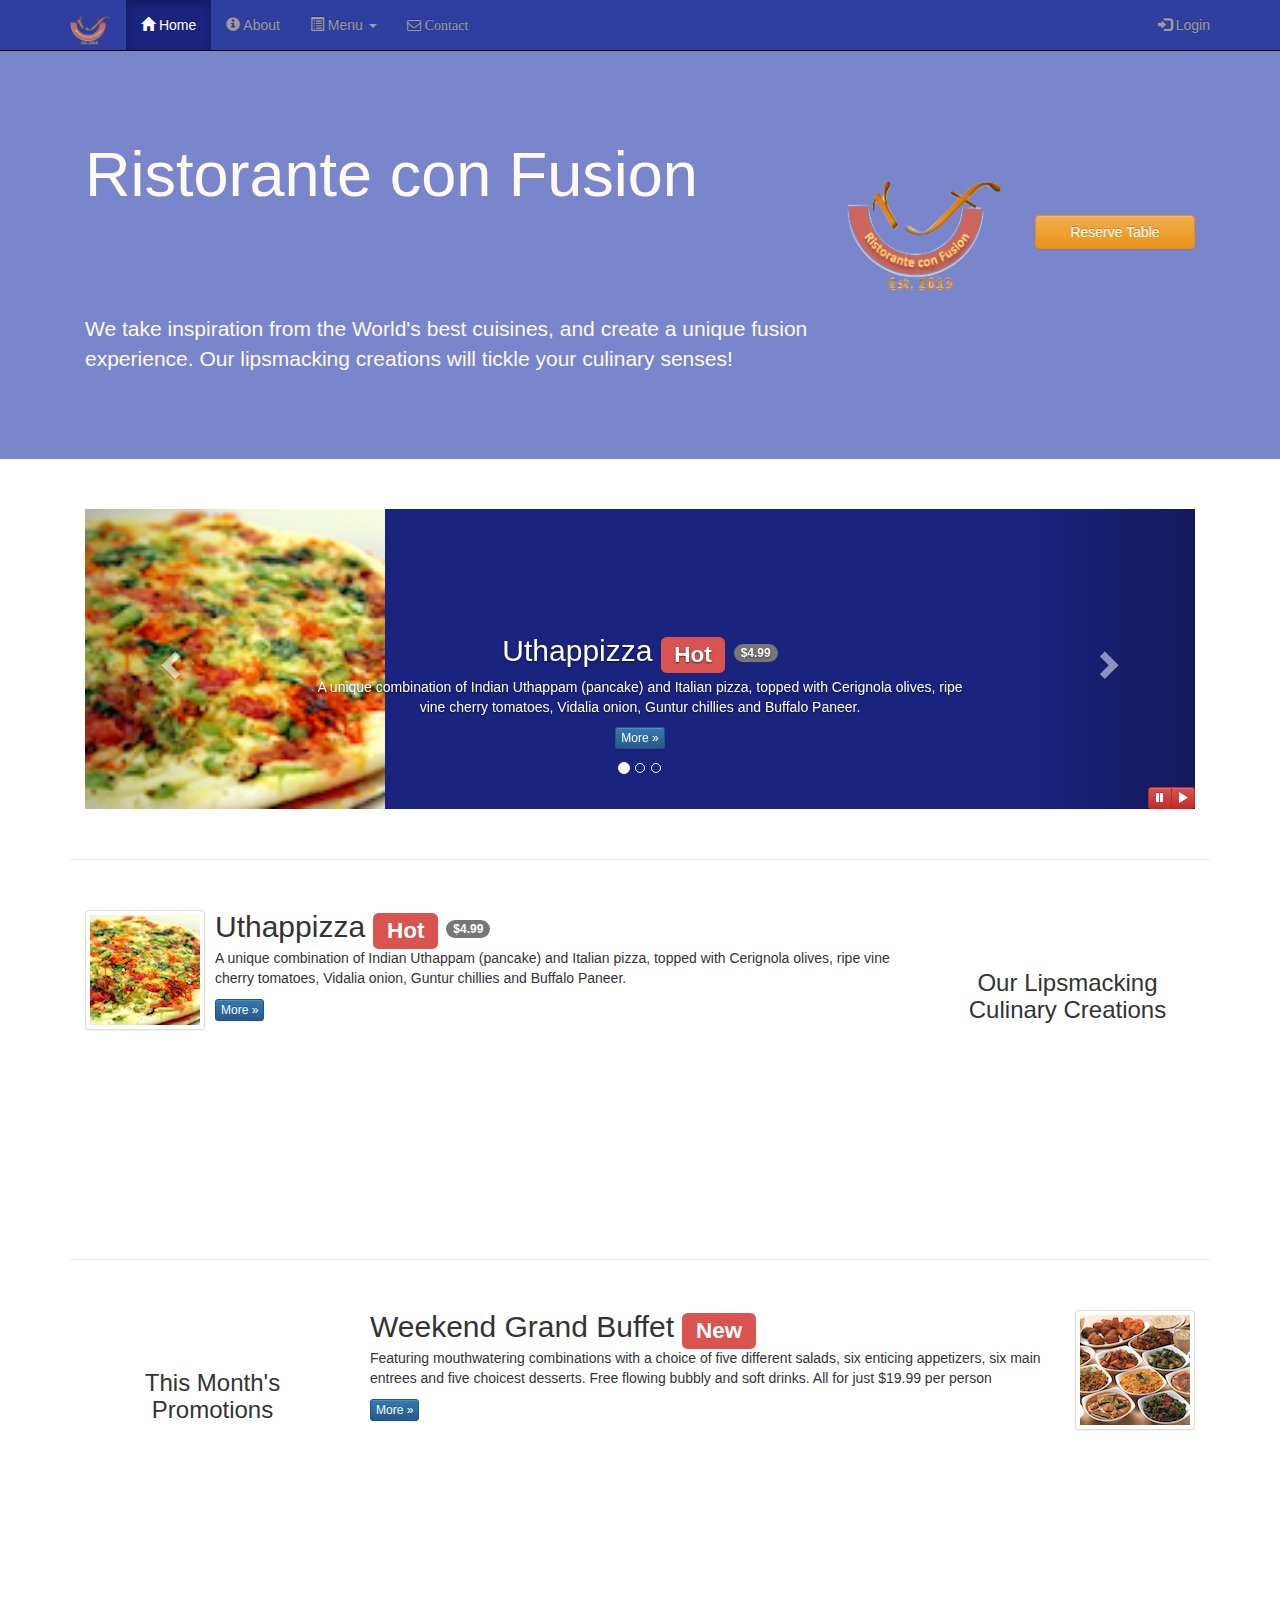
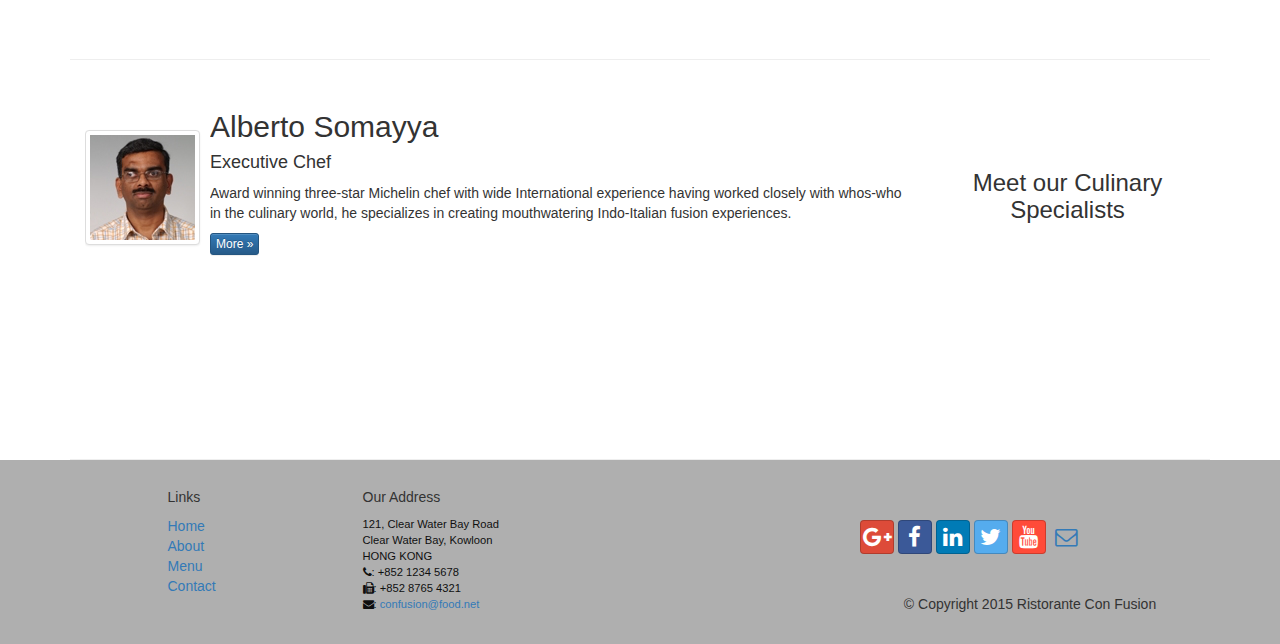
<file: index.html>
<!DOCTYPE html>
<html lang="en">

<head>
	<meta charset="utf-8">
	<meta http-equiv="X-UA-Compatible" content="IE=edge">
	<meta name="viewport" content="width=device-width, initial-scale=1">
    <title>Ristorante Con Fusion</title>
    
    <!-- Bootstrap -->
    <link href="css/bootstrap.min.css" rel="stylesheet">
    <link href="css/bootstrap-theme.min.css" rel="stylesheet">
    
    <link href="css/mystyles.css" rel="stylesheet">
    <link href="css/font-awesome.min.css" rel="stylesheet">
    <link href="css/bootstrap-social.css" rel="stylesheet">
</head>

<body>
    <nav class="navbar navbar-inverse navbar-fixed-top" role="navigation">
        <div class="container">
            <div class="navbar-header">
                <button type="button" class="navbar-toggle collapsed" data-toggle="collapse" data-target="#navbar" aria-expanded="false" aria-controls="navbar">
                    <span class="sr-only">Toggle navigation</span>
                    <span class="icon-bar"></span>
                    <span class="icon-bar"></span>
                    <span class="icon-bar"></span>
                </button>
                <a class="navbar-brand" href="index.html"><img src="img/logo.png" height=30 width=41></a>
            </div>
            <div id="navbar" class="navbar-collapse collapse">
                <ul class="nav navbar-nav">
                    <li class="active">
                        <a href="index.html"><span class="glyphicon glyphicon-home" aria-hidden="true"></span> Home</a>
                    </li>
                    <li><a href="aboutus.html"><span class="glyphicon glyphicon-info-sign"
                         aria-hidden="true"></span> About</a></li>
                    <li class="dropdown">
                        <a href="#" class="dropdown-toggle" data-toggle="dropdown" role="button" aria-haspopup="ture" aria-expanded="false">
                            <span class="glyphicon glyphicon-list-alt" aria-hidden="true"></span> Menu <span class="caret"></span>
                        </a>
                        <ul class="dropdown-menu">
                            <li><a href="#">Appetizers</a></li>
                            <li><a href="#">Main Courses</a></li>
                            <li><a href="#">Desserts</a></li>
                            <li><a href="#">Drinks</a></li>
                            <li role="separator" class="divider"></li>
                            <li class="dropdown-header">Specials</li>
                            <li><a href="#">Lunch Buffet</a></li>
                            <li><a href="#">Weekend Brunch</a></li>
                        </ul>
                    </li>
                    <li><a href="contactus.html"><span class="fa fa-envelope-o" aria-hidden="true"> Contact</a></li>
                </ul>
                <ul class="nav navbar-nav navbar-right">
                    <li><a data-toggle="modal" data-target="#loginModal">
                        <span class="glyphicon glyphicon-log-in"></span> Login
                    </a></li>
                </ul>
            </div>
        </div>
    </nav>
    <div id="loginModal" class="modal fade" role="dialog">
        <div class="modal-dialog">
        <div class="modal-content">
            <div class="modal-header">
                <button type="button" class="close" data-dismiss="modal">&times;</button>
                <h4 class="modal-title">Login </h4>
            </div>
            <div class="modal-body">
                <form class="form-inline">
                    <input id="email" type="email" class="form-control input-sm" placeholder="Email">
                    <input id="password" type="password" class="form-control input-sm" placeholder="Password">
                    <label><input type="checkbox"> Remember me</label>
                    <button type="submit" class="btn btn-info btn-sm">Sign in</button>
                    <button type="button" class="btn btn-default btn-sm" data-dismiss="modal">Cancel</button>
                </form>
            </div>
        </div>
        </div>
    </div>
    <header class="jumbotron">
        <!-- Main component for a primary marketing message or call to action -->
        <div class="container">
            <div class="row row-header">
                <div class="col-xs-12 col-sm-8">
                    <h1>Ristorante con Fusion</h1>
                    <p style="padding:40px;"></p>
                    <p>We take inspiration from the World's best cuisines, and create a unique fusion experience. Our lipsmacking creations will tickle your culinary senses!</p>
                </div>
                <div class="col-xs-12 col-sm-2">
                    <p style="padding:20px;"></p>
                    <img src="img/logo.png" class="img-responsive">
                </div>
                <div class="col-xs-12 col-sm-2">
                    <p style="padding:40px;"></p>
                    <a type="button" class="btn btn-warning btn-block" data-toggle="modal" data-target="#reserveform">
                        Reserve Table
                    </a>
                </div>
            </div>
        </div>
    </header>
    
    
            <div id="reserveform" class="modal fade" role="dialog">
            <div class="modal-dialog">
                <div class="modal-content">
                    <div class="modal-header">
                        <button type="button" class="close" data-dismiss="modal">&times;</button>
                        <h4 class="modal-title">Reserve a table </h4>
                    </div>
                    <div class="modal-body">
                        <form class="form-horizontal" role="form">
                            <div class="form-group form-inline">
                                <label for="guest-count" class="col-sm-2 control-label">Number of Guests</label>                        
                                <div id="guest-count" class="col-sm-10">
                                    <label class="radio-inline"><input type="radio" name="guest-count">1</label>
                                    <label class="radio-inline"><input type="radio" name="guest-count">2</label>
                                    <label class="radio-inline"><input type="radio" name="guest-count">3</label>
                                    <label class="radio-inline"><input type="radio" name="guest-count">4</label>
                                    <label class="radio-inline"><input type="radio" name="guest-count">5</label>
                                    <label class="radio-inline"><input type="radio" name="guest-count">6</label>
                                </div>
                            </div>
                            <div class="form-group form-inline">
                                <label for="guest-count" class="col-sm-2 control-label">Section</label>
                                <div class="btn-group col-sm-10" data-toggle="buttons">
                                  <label class="btn btn-success active">
                                    <input type="radio" name="smokingOptions" id="nonsmoking" autocomplete="off" checked>Non-Smoking
                                  </label>
                                  <label class="btn btn-danger">
                                    <input type="radio" name="smokingOptions" id="smoking" autocomplete="off">Smoking
                                  </label>
                                </div>
                            </div>
                            <div class="form-group form-inline">
                                <label for="reserve-date" class="col-sm-2 control-label">Date and Time</label>
                                <div class="input-group date col-sm-3" data-provide="datepicker">
                                    <input type="text" class="form-control" id="reserve-date" placeholder="Date">
                                    <div class="input-group-addon">
                                        <span class="glyphicon glyphicon-calendar"></span>
                                    </div>
                                </div>
                                <div class="input-group date col-sm-3" data-provide="datepicker">
                                    <input type="text" class="form-control" id="reserve-time" placeholder="Time">
                                    <span class="input-group-addon">
                                        <span class="glyphicon glyphicon-time"></span>
                                    </span>
                                </div>
                            </div>
                            <div class="form-inline">
                                <label for="reserve-date" class="col-sm-2 control-label"></label>
                                <p>
                                    <button type="button" class="btn btn-primary btn-sm">Reserve</button>
                                    <button type="button" class="btn btn-default btn-sm" data-dismiss="modal">Cancel</button>
                                </p>
                            </div>
                            <div class="alert alert-warning">
                                <strong>Warning:</strong> Please <a href="tel:+852 1234 5678"><strong>call</strong></a> us to reserve for more than six guests.
                            </div>
                        </form>
                    </div>
                </div>
            </div>
        </div>


    <div class="container">
        <div class="row row-content">
            <div class="col-xs-12">
                <div id="mycarousel" class="carousel slide" data-ride="carousel">
                    <!-- Indicators -->
                    <ol class="carousel-indicators">
                        <li data-target="#mycarousel" data-slide-to="0" class="active"></li>
                        <li data-target="#mycarousel" data-slide-to="1"></li>
                        <li data-target="#mycarousel" data-slide-to="2"></li>
                    </ol>
                    <!-- Wrapper for slides -->
                    <div class="carousel-inner" role="listbox">
                        <div class="item active">
                            <img class="img-responsive" src="img/uthappizza.png" alt="Uthappizza">
                            <div class="carousel-caption">
                                <h2>Uthappizza  <span class="label label-danger">Hot</span> <span class="badge">$4.99</span></h2>
                                <p>A unique combination of Indian Uthappam (pancake) and
                                  Italian pizza, topped with Cerignola olives, ripe vine
                                  cherry tomatoes, Vidalia onion, Guntur chillies and
                                  Buffalo Paneer.</p>
                                <p><a class="btn btn-primary btn-xs" href="#">More &raquo;</a></p>
                            </div>
                        </div>
                        <div class="item">
                            <img class="img-responsive" src="img/buffet.png" alt="Buffet">
                            <div class="carousel-caption">
                                <h2 class="media-heading">Weekend Grand Buffet  <span class="label label-danger">New</span></h2>
                                <p>Featuring mouthwatering combinations with a choice of five different salads, six enticing appetizers, six main entrees and five choicest desserts. Free flowing bubbly and soft drinks. All for just $19.99 per person </p>
                                <p><a class="btn btn-primary btn-xs" href="#">More &raquo;</a></p>
                            </div>
                        </div>
                        <div class="item">
                            <img class="img-responsive" src="img/alberto.png" alt="Alberto">
                            <div class="carousel-caption">
                                <h2 class="media-heading">Alberto Somayya</h2>
                                <h4>Executive Chef</h4>
                                <p>Award winning three-star Michelin chef with wide
                                 International experience having worked closely with
                                 whos-who in the culinary world, he specializes in
                                  creating mouthwatering Indo-Italian fusion experiences.
                                 </p>
                                <p><a class="btn btn-primary btn-xs" href="#">More &raquo;</a></p>
                            </div>
                        </div>
                    </div>
                    <!-- Controls -->
                    <a class="left carousel-control" href="#mycarousel" role="button" data-slide="prev">
                        <span class="glyphicon glyphicon-chevron-left" aria-hidden="true"></span>
                        <span class="sr-only">Previous</span>
                    </a>
                    <a class="right carousel-control" href="#mycarousel" role="button" data-slide="next">
                        <span class="glyphicon glyphicon-chevron-right" aria-hidden="true"></span>
                        <span class="sr-only">Next</span>
                    </a>
                    <div class="btn-group" id="carouselButtons">
                        <button class="btn btn-danger btn-xs" id="carousel-pause">
                            <span class="glyphicon glyphicon-pause" aria-hidden="true"></span>
                        </button>
                        <button class="btn btn-danger btn-xs" id="carousel-play">
                            <span class="glyphicon glyphicon-play" aria-hidden="true"></span>
                        </button>
                    </div>
                </div>
            </div>
       </div>
        <div class="row row-content">
            <div class="col-xs-12 col-sm-3 col-sm-push-9">
                <p style="padding:20px;"></p>
                <h3 align=center>Our Lipsmacking Culinary Creations</h3>
            </div>
            <div class="col-xs-12 col-sm-9 col-sm-pull-3">
                <div class="media">
                    <div class="media-left media-middle">
                        <a href="#">
                        <img class="media-object img-thumbnail"
                         src="img/uthappizza.png" alt="Uthappizza">
                        </a>
                    </div>
                    <div class="media-body">
                        <h2 class="media-heading">Uthappizza  <span class="label label-danger">Hot</span>  <span class="badge">$4.99</span></h2>
                        <p>A unique combination of Indian Uthappam (pancake) and
                          Italian pizza, topped with Cerignola olives, ripe vine
                          cherry tomatoes, Vidalia onion, Guntur chillies and
                          Buffalo Paneer.</p>
                        <p><a class="btn btn-primary btn-xs" href="#">More &raquo;</a></p>
                    </div>
                </div>
            </div>
            
        </div>


        <div class="row row-content">
            <div class="col-xs-12 col-sm-3">
                <p style="padding:20px;"></p>
                <h3 align=center>This Month's Promotions</h3>
            </div>
            <div class="col-xs-12 col-sm-9">
                <div class="media">
                    <div class="media-body">
                        <h2 class="media-heading">Weekend Grand Buffet  <span class="label label-danger">New</span></h2>
                        <p>Featuring mouthwatering combinations with a choice of five different salads, six enticing appetizers, six main entrees and five choicest desserts. Free flowing bubbly and soft drinks. All for just $19.99 per person </p>
                        <p><a class="btn btn-primary btn-xs" href="#">More &raquo;</a></p>
                    </div>
                    <div class="media-right media-middle">
                        <a href="#">
                        <img class="media-object img-thumbnail"
                         src="img/buffet.png" alt="Buffet">
                        </a>
                    </div>
                </div>
            </div>
        </div>

        <div class="row row-content">
            <div class="col-xs-12 col-sm-3 col-sm-push-9">
                <p style="padding:20px;"></p>
                <h3 align=center>Meet our Culinary Specialists</h3>
            </div>
            <div class="col-xs-12 col-sm-9 col-sm-pull-3">
                <div class="media">
                    <div class="media-left media-middle">
                        <a href="#">
                        <img class="media-object img-thumbnail"
                         src="img/alberto.png" alt="Alberto Somayya">
                        </a>
                    </div>
                    <div class="media-body">
                        <h2 class="media-heading">Alberto Somayya</h2>
                        <h4>Executive Chef</h4>
                        <p>Award winning three-star Michelin chef with wide
                         International experience having worked closely with
                         whos-who in the culinary world, he specializes in
                          creating mouthwatering Indo-Italian fusion experiences.
                         </p>
                        <p><a class="btn btn-primary btn-xs" href="#">More &raquo;</a></p>
                    </div>
                </div>
            </div>
        </div>
    </div>

    <footer class="row-footer">
        <div class="container">
            <div class="row">             
                <div class="col-xs-5 col-xs-offset-1 col-sm-2 col-sm-offset-1">
                    <h5>Links</h5>
                    <ul class="list-unstyled">
                        <li><a href="#">Home</a></li>
                        <li><a href="#">About</a></li>
                        <li><a href="#">Menu</a></li>
                        <li><a href="#">Contact</a></li>
                    </ul>
                </div>
                <div class="col-xs-6 col-sm-5">
                    <h5>Our Address</h5>
                    <address>
		              121, Clear Water Bay Road<br>
		              Clear Water Bay, Kowloon<br>
		              HONG KONG<br>
		              <i class="fa fa-phone"></i>: +852 1234 5678<br>
		              <i class="fa fa-fax"></i>: +852 8765 4321<br>
		              <i class="fa fa-envelope"></i>: <a href="mailto:confusion@food.net">confusion@food.net</a>
		           </address>
                </div>
                <div class="col-xs-12 col-sm-4">
                    <div class="nav navbar-nav" style="padding: 40px 10px;">
                        <a class="btn btn-social-icon btn-google-plus" href="http://google.com/+"><i class="fa fa-google-plus"></i></a>
                        <a class="btn btn-social-icon btn-facebook" href="http://www.facebook.com/profile.php?id="><i class="fa fa-facebook"></i></a>
                        <a class="btn btn-social-icon btn-linkedin" href="http://www.linkedin.com/in/"><i class="fa fa-linkedin"></i></a>
                        <a class="btn btn-social-icon btn-twitter" href="http://twitter.com/"><i class="fa fa-twitter"></i></a>
                        <a class="btn btn-social-icon btn-youtube" href="http://youtube.com/"><i class="fa fa-youtube"></i></a>
                        <a class="btn btn-social-icon" href="mailto:"><i class="fa fa-envelope-o"></i></a>
                    </div>
                </div>
                <div>
                    <p style="padding:10px;"></p>
                    <p align=center>© Copyright 2015 Ristorante Con Fusion</p>
                </div>
            </div>
        </div>
    </footer>
    <!-- jQuery library -->
    <script src="http://code.jquery.com/jquery-1.12.1.min.js"></script>
    <!-- compiled plugins -->
    <script src="js/bootstrap.min.js"></script>
    <script>
        $(document).ready(function(){
            //$('[data-toggle="tooltip"]').tooltip();
            $("#mycarousel").carousel({ 
                interval: 2000 
            });
            $("#carousel-pause").click(function(){
                $("#mycarousel").carousel('pause');
            });
            $("#carousel-play").click(function(){
                $("#mycarousel").carousel('cycle');
            });
        });
    </script>
</body>

</html>
</file>
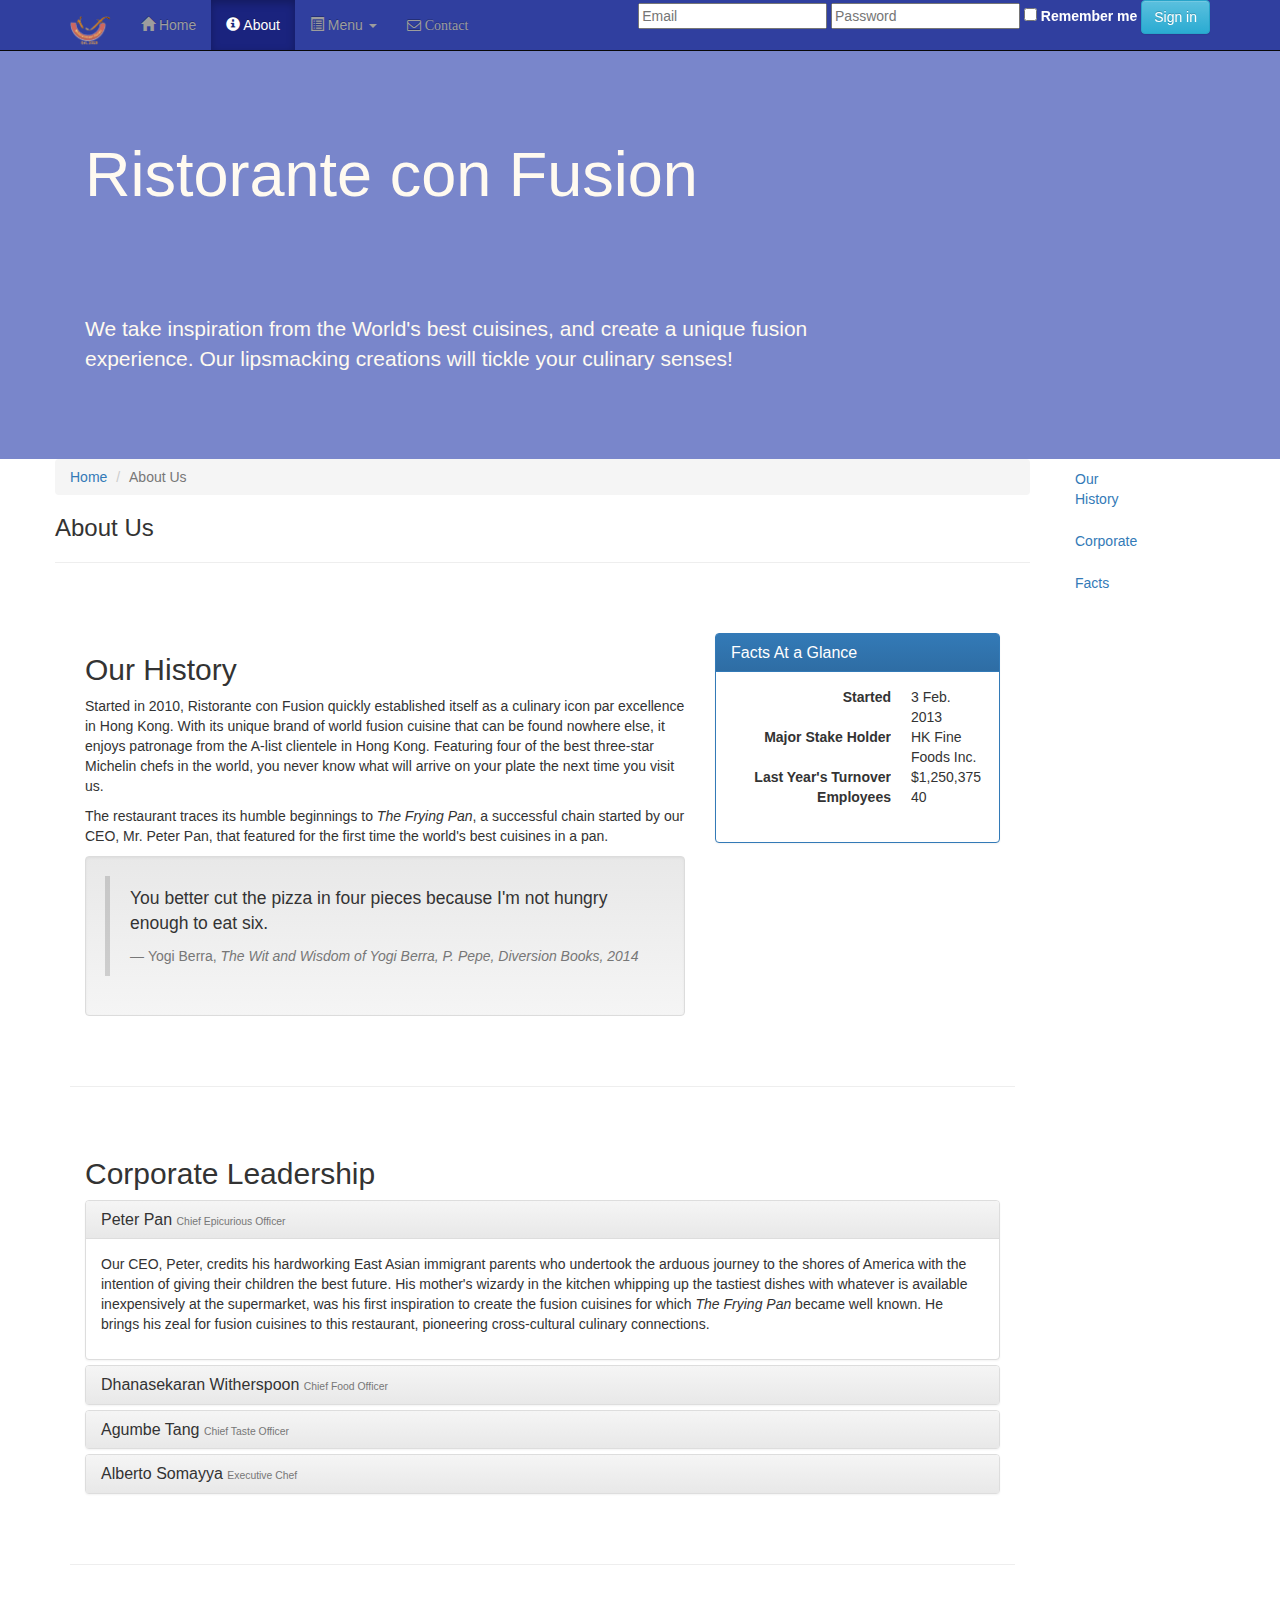
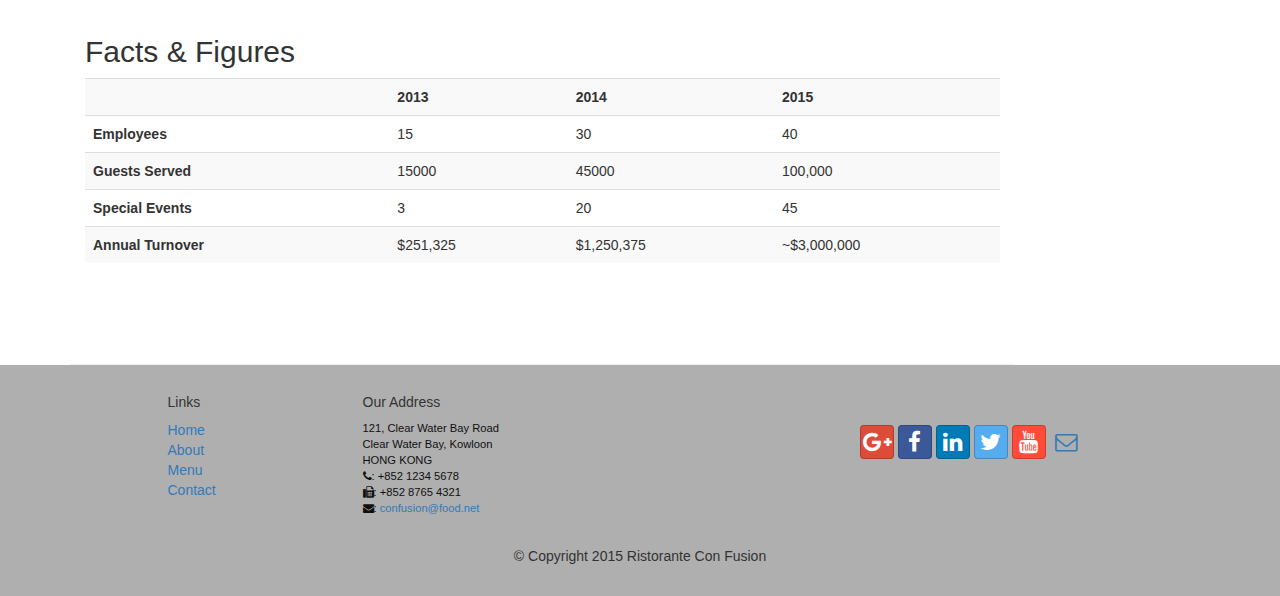
<file: aboutus.html>
<!DOCTYPE html>
<html lang="en">

<head>
    <meta charset="utf-8">
	<meta http-equiv="X-UA-Compatible" content="IE=edge">
	<meta name="viewport" content="width=device-width, initial-scale=1">
    <title>Ristorante Con Fusion: About Us</title>
    
    <!-- Bootstrap -->
    <link href="css/bootstrap.min.css" rel="stylesheet">
    <link href="css/bootstrap-theme.min.css" rel="stylesheet">
    
    <link href="css/mystyles.css" rel="stylesheet">
    <link href="css/font-awesome.min.css" rel="stylesheet">
    <link href="css/bootstrap-social.css" rel="stylesheet">

    <!-- HTML5 shim and Respond.js for IE8 support of HTML5 elements and media queries -->
    <!-- WARNING: Respond.js doesn't work if you view the page via file:// -->
    <!--[if lt IE 9]>
      <script src="https://oss.maxcdn.com/html5shiv/3.7.2/html5shiv.min.js"></script>
      <script src="https://oss.maxcdn.com/respond/1.4.2/respond.min.js"></script>
    <![endif]-->
</head>

<body data-spy="scroll" data-target="#myScrollspy" data-offset="200">
    <nav class="navbar navbar-inverse navbar-fixed-top" role="navigation">
        <div class="container">
            <div class="navbar-header">
                <button type="button" class="navbar-toggle collapsed" data-toggle="collapse" data-target="#navbar" aria-expanded="false" aria-controls="navbar">
                    <span class="sr-only">Toggle navigation</span>
                    <span class="icon-bar"></span>
                    <span class="icon-bar"></span>
                    <span class="icon-bar"></span>
                </button>
                <a class="navbar-brand" href="index.html"><img src="img/logo.png" height=30 width=41></a>
            </div>
            <div id="navbar" class="navbar-collapse collapse">
                <ul class="nav navbar-nav">
                    <li>
                        <a href="index.html"><span class="glyphicon glyphicon-home" aria-hidden="true"></span> Home</a>
                    </li>
                    <li class="active"><a href="aboutus.html"><span class="glyphicon glyphicon-info-sign"
                         aria-hidden="true"></span> About</a></li>
                    <li class="dropdown">
                        <a href="#" class="dropdown-toggle" data-toggle="dropdown" role="button" aria-haspopup="ture" aria-expanded="false">
                            <span class="glyphicon glyphicon-list-alt" aria-hidden="true"></span> Menu <span class="caret"></span>
                        </a>
                        <ul class="dropdown-menu">
                            <li><a href="#">Appetizers</a></li>
                            <li><a href="#">Main Courses</a></li>
                            <li><a href="#">Desserts</a></li>
                            <li><a href="#">Drinks</a></li>
                            <li role="separator" class="divider"></li>
                            <li class="dropdown-header">Specials</li>
                            <li><a href="#">Lunch Buffet</a></li>
                            <li><a href="#">Weekend Brunch</a></li>
                        </ul>
                    </li>
                    <li><a href="contactus.html"><span class="fa fa-envelope-o" aria-hidden="true"> Contact</a></li>
                </ul>
                <form class="navbar-search pull-right">
                    <input type="text" placeholder="Email" />
                    <input type="text" placeholder="Password" />
                    <label><input type="checkbox" value=""><span class="navbar-custom-text"> Remember me</span></label>
                    <input type="submit" class="btn btn-info" value="Sign in" />
                </form>
            </div>
        </div>
    </nav>
    <header class="jumbotron">

        <!-- Main component for a primary marketing message or call to action -->

        <div class="container">
            <div class="row row-header">
                <div class="col-xs-12 col-sm-8">
                    <h1>Ristorante con Fusion</h1>
                    <p style="padding:40px;"></p>
                    <p>We take inspiration from the World's best cuisines, and create a unique fusion experience. Our lipsmacking creations will tickle your culinary senses!</p>
                </div>
                <div class="col-xs-12 col-sm-4">
                </div>
            </div>
        </div>
    </header>

    <div class="container">
        <div class="row">
            <div class="col-xs-12 col-sm-10">
                <div class="row">
                    <div>
                        <ol class="breadcrumb">
                          <li><a href="index.html">Home</a></li>
                          <li class="active">About Us</li>
                        </ol>
                    </div>
                    <div>
                       <h3>About Us</h3>
                       <hr>
                    </div>
                </div>

                <div id="history" class="row row-content">
                    <div class="col-xs-12 col-sm-6 col-lg-8">
                        <h2>Our History</h2>
                        <p>Started in 2010, Ristorante con Fusion quickly established itself as a culinary icon par excellence in Hong Kong. With its unique brand of world fusion cuisine that can be found nowhere else, it enjoys patronage from the A-list clientele in Hong Kong.  Featuring four of the best three-star Michelin chefs in the world, you never know what will arrive on your plate the next time you visit us.</p>
                        <p>The restaurant traces its humble beginnings to <em>The Frying Pan</em>, a successful chain started by our CEO, Mr. Peter Pan, that featured for the first time the world's best cuisines in a pan.</p>
                        <div class="well">
                            <blockquote>
                                <p>You better cut the pizza in four pieces because
                                    I'm not hungry enough to eat six.</p>
                                <footer>Yogi Berra,
                                  <cite>The Wit and Wisdom of Yogi Berra,
                                    P. Pepe, Diversion Books, 2014</cite>
                                </footer>
                            </blockquote>
                        </div>
                    </div>
                    <div class="col-xs-12 col-sm-6 col-lg-4">
                        <div class="panel panel-primary">
                            <div class="panel-heading">
                                <h3 class="panel-title">Facts At a Glance</h3>
                            </div>
                            <div class="panel-body">
                                <dl class="dl-horizontal">
                                    <dt>Started</dt>
                                    <dd>3 Feb. 2013</dd>
                                    <dt>Major Stake Holder</dt>
                                    <dd>HK Fine Foods Inc.</dd>
                                    <dt>Last Year's Turnover</dt>
                                    <dd>$1,250,375</dd>
                                    <dt>Employees</dt>
                                    <dd>40</dd>
                               </dl>
                            </div>
                        </div>
                    </div>
                </div>


                <div id="corporate" class="row row-content">
                    <div class="col-xs-12">
                        <h2>Corporate Leadership</h2>
                        <div class="panel-group" id="accordion" role="tablist" aria-multiselectable="true">
                            <div class="panel panel-default">
                                <div class="panel-heading" role="tab" id="headingPeter">
                                    <h3 class="panel-title">
                                        <a role="button" data-toggle="collapse" data-parent="#accordion" href="#peter" aria-expanded="true" aria-controls="peter">
                                            Peter Pan <small>Chief Epicurious Officer</small>
                                        </a>
                                    </h3>
                                </div>
                                <div role="tabpanel" class="panel-collapse collapse in" id="peter" aria-labelledby="headingPeter">
                                    <div class="panel-body">
                                        <p>Our CEO, Peter, credits his hardworking East Asian immigrant parents who undertook the arduous journey to the shores of America with the intention of giving their children the best future. His mother's wizardy in the kitchen whipping up the tastiest dishes with whatever is available inexpensively at the supermarket, was his first inspiration to create the fusion cuisines for which <em>The Frying Pan</em> became well known. He brings his zeal for fusion cuisines to this restaurant, pioneering cross-cultural culinary connections.</p>
                                    </div>
                                </div>
                            </div>
                            <div class="panel panel-default">
                                <div class="panel-heading" role="tab" id="headingDanny">
                                    <h3 class="panel-title">
                                        <a role="button" data-toggle="collapse" data-parent="#accordion" href="#danny" aria-expanded="true" aria-controls="danny">
                                            Dhanasekaran Witherspoon <small>Chief Food Officer</small>
                                        </a>
                                    </h3>
                                </div>
                                <div role="tabpanel" class="panel-collapse collapse" id="danny" aria-labelledby="headingDanny">
                                    <div class="panel-body">
                                        <p>Our CFO, Danny, as he is affectionately referred to by his colleagues, comes from a long established family tradition in farming and produce. His experiences growing up on a farm in the Australian outback gave him great appreciation for varieties of food sources. As he puts it in his own words, <em>Everything that runs, wins, and everything that stays, pays!</em></p>
                                    </div>
                                </div>
                            </div>
                            <div class="panel panel-default">
                                <div class="panel-heading" role="tab" id="headingAgumbe">
                                    <h3 class="panel-title">
                                        <a role="button" data-toggle="collapse" data-parent="#accordion" href="#agumbe" aria-expanded="true" aria-controls="agumbe">
                                            Agumbe Tang <small>Chief Taste Officer</small>
                                        </a>
                                    </h3>
                                </div>
                                <div role="tabpanel" class="panel-collapse collapse" id="agumbe" aria-labelledby="headingAgumbe">
                                    <div class="panel-body">
                                        <p>Blessed with the most discerning gustatory sense, Agumbe, our CFO, personally ensures that every dish that we serve meets his exacting tastes. Our chefs dread the tongue lashing that ensues if their dish does not meet his exacting standards. He lives by his motto, <em>You click only if you survive my lick.</em></p>
                                    </div>
                                </div>
                            </div>
                            <div class="panel panel-default">
                                <div class="panel-heading" role="tab" id="headingAlberto">
                                    <h3 class="panel-title">
                                        <a role="button" data-toggle="collapse" data-parent="#accordion" href="#alberto" aria-expanded="true" aria-controls="alberto">
                                            Alberto Somayya <small>Executive Chef</small>
                                        </a>
                                    </h3>
                                </div>
                                <div role="tabpanel" class="panel-collapse collapse" id="alberto" aria-labelledby="headingAlberto">
                                    <div class="panel-body">
                                        <p>Award winning three-star Michelin chef with wide International experience having worked closely with whos-who in the culinary world, he specializes in creating mouthwatering Indo-Italian fusion experiences. He says, <em>Put together the cuisines from the two craziest cultures, and you get a winning hit! Amma Mia!</em></p>
                                    </div>
                                </div>
                            </div>
                        </div>
                    </div>
                </div>
                <div id="facts" class="row row-content">
                    <div class="col-xs-12">
                        <h2>Facts &amp; Figures</h2>
                        <div class="table-responsive">
                        <table class="table table-striped">
                            <tr>
                                <td>&nbsp;</td>
                                <th>2013</th>
                                <th>2014</th>
                                <th>2015</th>
                            </tr>
                            <tr>
                                <th>Employees</th>
                                <td>15</td>
                                <td>30</td>
                                <td>40</td>
                            </tr>
                            <tr>
                                <th>Guests Served</th>
                                <td>15000</td>
                                <td>45000</td>
                                <td>100,000</td>
                            </tr>
                            <tr>
                                <th>Special Events</th>
                                <td>3</td>
                                <td>20</td>
                                <td>45</td>
                            </tr>
                            <tr>
                                <th>Annual Turnover</th>
                                <td>$251,325</td>
                                <td>$1,250,375</td>
                                <td>~$3,000,000</td>
                            </tr>
                        </table>
                        </div>
                    </div>
               </div> 
            </div>
            <div class="hidden-xs col-sm-2">
                <nav class="hidden-xs col-sm-2" id="myScrollspy">
                    <ul class="nav nav-pills nav-stacked" data-spy="affix" data-offset-top="400">
                        <li><a href="#history">Our History</a></li>
                        <li><a href="#corporate">Corporate</a></li>
                        <li><a href="#facts">Facts</a></li>
                    </ul>
                </nav>
            </div>
        </div>
    </div>

    <footer class="row-footer">
        <div class="container">
            <div class="row">             
                <div class="col-xs-5 col-xs-offset-1 col-sm-2 col-sm-offset-1">
                    <h5>Links</h5>
                    <ul class="list-unstyled">
                        <li><a href="#">Home</a></li>
                        <li><a href="#">About</a></li>
                        <li><a href="#">Menu</a></li>
                        <li><a href="#">Contact</a></li>
                    </ul>
                </div>
                <div class="col-xs-6 col-sm-5">
                    <h5>Our Address</h5>
                    <address>
		              121, Clear Water Bay Road<br>
		              Clear Water Bay, Kowloon<br>
		              HONG KONG<br>
		              <i class="fa fa-phone"></i>: +852 1234 5678<br>
		              <i class="fa fa-fax"></i>: +852 8765 4321<br>
		              <i class="fa fa-envelope"></i>: 
                        <a href="mailto:confusion@food.net">confusion@food.net</a>
		           </address>
                </div>
                <div class="col-xs-12 col-sm-4">
                    <div class="nav navbar-nav" style="padding: 40px 10px;">
                        <a class="btn btn-social-icon btn-google-plus" href="http://google.com/+"><i class="fa fa-google-plus"></i></a>
                        <a class="btn btn-social-icon btn-facebook" href="http://www.facebook.com/profile.php?id="><i class="fa fa-facebook"></i></a>
                        <a class="btn btn-social-icon btn-linkedin" href="http://www.linkedin.com/in/"><i class="fa fa-linkedin"></i></a>
                        <a class="btn btn-social-icon btn-twitter" href="http://twitter.com/"><i class="fa fa-twitter"></i></a>
                        <a class="btn btn-social-icon btn-youtube" href="http://youtube.com/"><i class="fa fa-youtube"></i></a>
                        <a class="btn btn-social-icon" href="mailto:"><i class="fa fa-envelope-o"></i></a>
                    </div>
                </div>
                <div class="col-xs-12">
                    <p style="padding:10px;"></p>
                    <p align=center>© Copyright 2015 Ristorante Con Fusion</p>
                </div>
            </div>
        </div>
    </footer>
    <!-- jQuery (necessary for Bootstrap's JavaScript plugins) -->
    <script src="https://ajax.googleapis.com/ajax/libs/jquery/1.11.3/jquery.min.js"></script>
    <!-- Include all compiled plugins (below), or include individual files as needed -->
    <script src="js/bootstrap.min.js"></script>
</body>

</html>
</file>
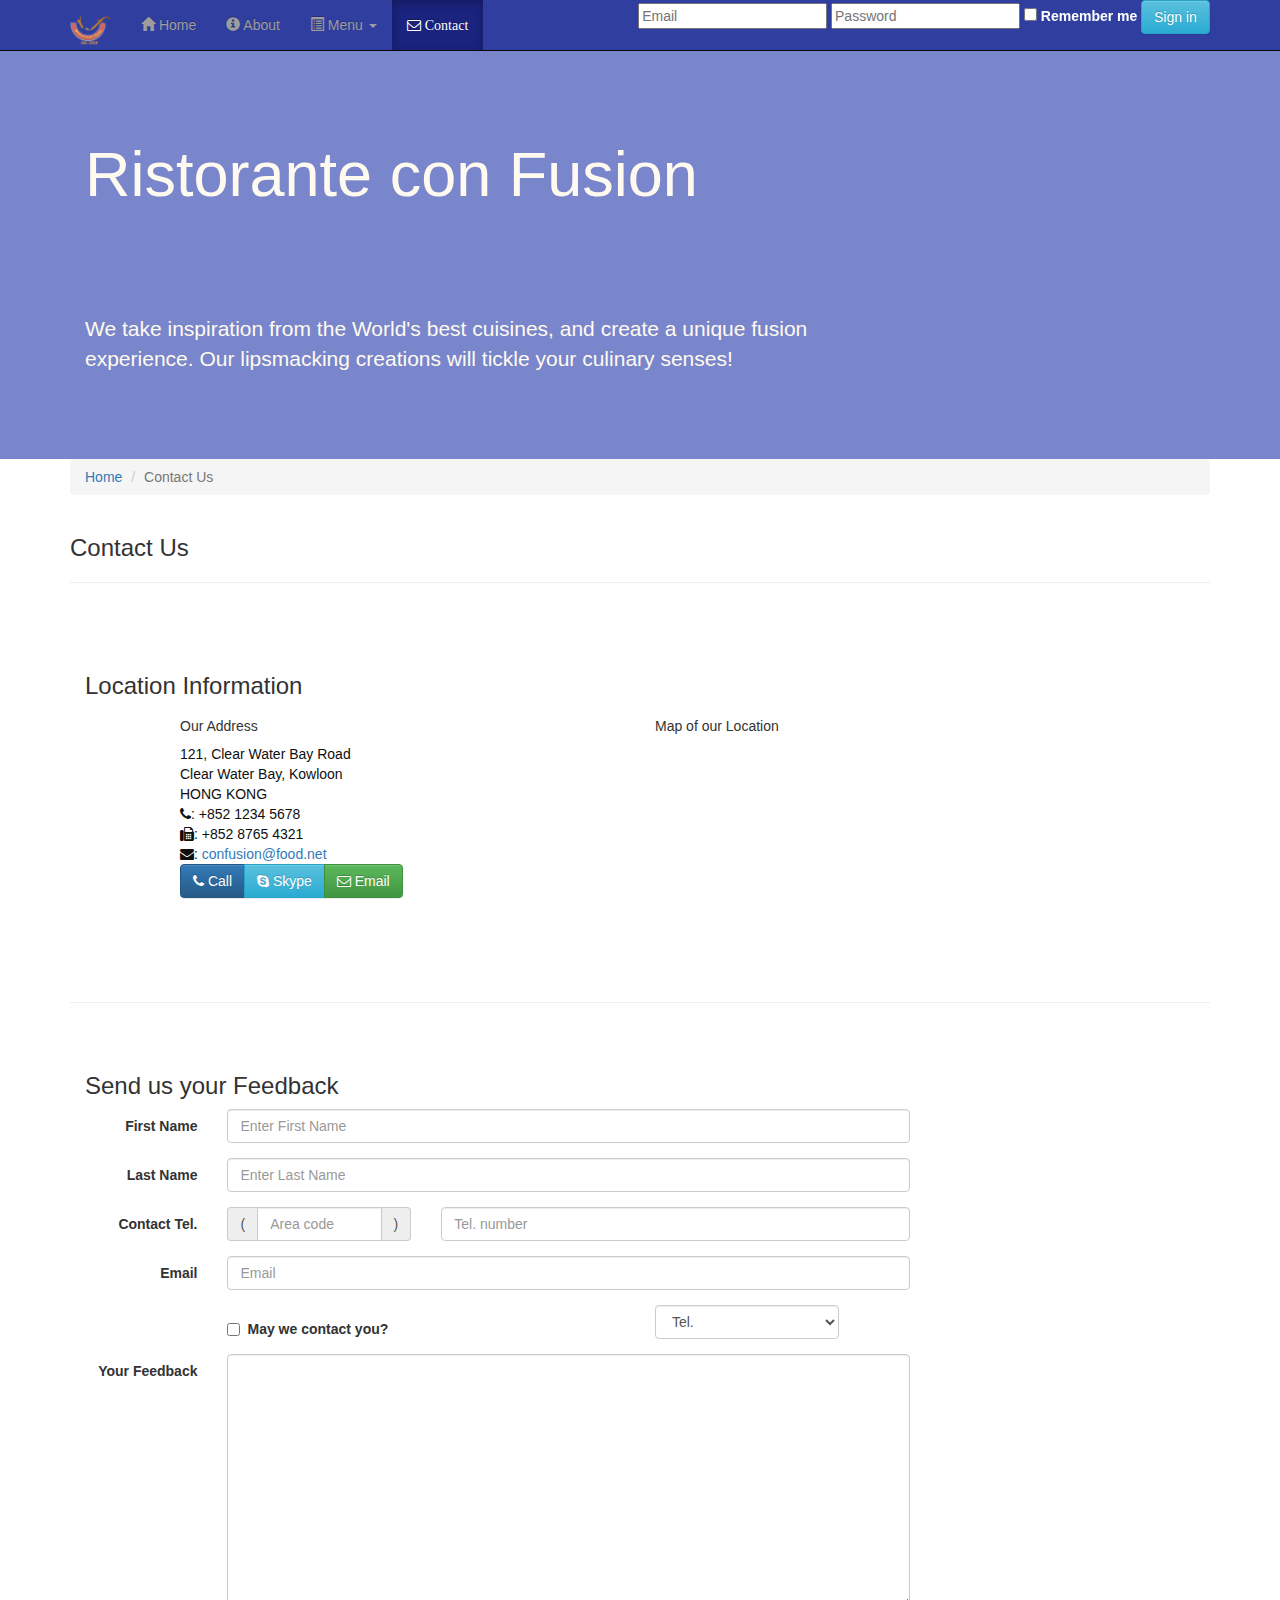
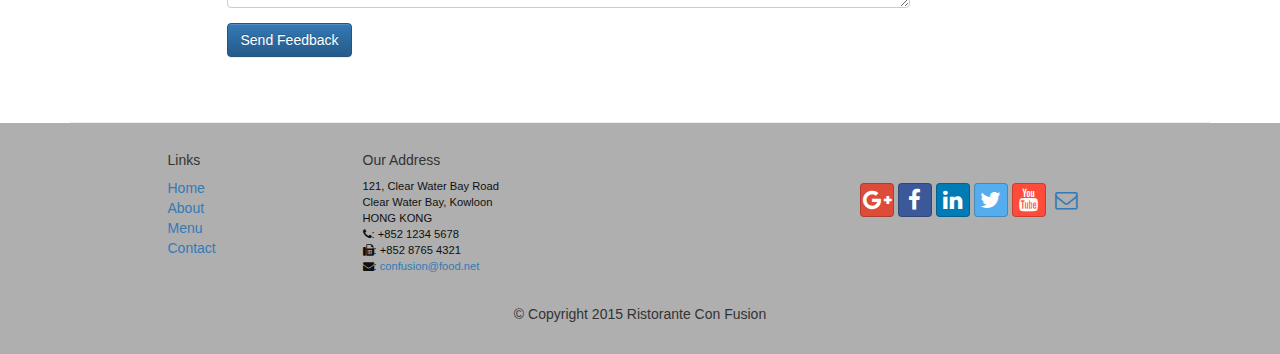
<file: contactus.html>
<!DOCTYPE html>
<html lang="en">

<head>
     <meta charset="utf-8">
    <meta http-equiv="X-UA-Compatible" content="IE=edge">
    <meta name="viewport" content="width=device-width, initial-scale=1">
    <!-- The above 3 meta tags *must* come first in the head; any other head 
         content must come *after* these tags -->
    <title>Ristorante Con Fusion: About Us</title>
        <!-- Bootstrap -->
    <link href="css/bootstrap.min.css" rel="stylesheet">
    <link href="css/bootstrap-theme.min.css" rel="stylesheet">
    <link href="css/font-awesome.min.css" rel="stylesheet">
    <link href="css/bootstrap-social.css" rel="stylesheet">
    <link href="css/mystyles.css" rel="stylesheet">

    <!-- HTML5 shim and Respond.js for IE8 support of HTML5 elements and media queries -->
    <!-- WARNING: Respond.js doesn't work if you view the page via file:// -->
    <!--[if lt IE 9]>
      <script src="https://oss.maxcdn.com/html5shiv/3.7.2/html5shiv.min.js"></script>
      <script src="https://oss.maxcdn.com/respond/1.4.2/respond.min.js"></script>
    <![endif]-->
</head>

<body>
        <nav class="navbar navbar-inverse navbar-fixed-top" role="navigation">
        <div class="container">
            <div class="navbar-header">
                <button type="button" class="navbar-toggle collapsed" data-toggle="collapse" data-target="#navbar" aria-expanded="false" aria-controls="navbar">
                    <span class="sr-only">Toggle navigation</span>
                    <span class="icon-bar"></span>
                    <span class="icon-bar"></span>
                    <span class="icon-bar"></span>
                </button>
                <a class="navbar-brand" href="index.html"><img src="img/logo.png" height=30 width=41></a>
            </div>
            <div id="navbar" class="navbar-collapse collapse">
                <ul class="nav navbar-nav">
                    <li>
                        <a href="index.html"><span class="glyphicon glyphicon-home" aria-hidden="true"></span> Home</a>
                    </li>
                    <li><a href="aboutus.html"><span class="glyphicon glyphicon-info-sign"
                         aria-hidden="true"></span> About</a></li>
                    <li class="dropdown">
                        <a href="#" class="dropdown-toggle" data-toggle="dropdown" role="button" aria-haspopup="ture" aria-expanded="false">
                            <span class="glyphicon glyphicon-list-alt" aria-hidden="true"></span> Menu <span class="caret"></span>
                        </a>
                        <ul class="dropdown-menu">
                            <li><a href="#">Appetizers</a></li>
                            <li><a href="#">Main Courses</a></li>
                            <li><a href="#">Desserts</a></li>
                            <li><a href="#">Drinks</a></li>
                            <li role="separator" class="divider"></li>
                            <li class="dropdown-header">Specials</li>
                            <li><a href="#">Lunch Buffet</a></li>
                            <li><a href="#">Weekend Brunch</a></li>
                        </ul>
                    </li>
                    <li class="active"><a href="contactus.html"><span class="fa fa-envelope-o" aria-hidden="true"> Contact</a></li>
                </ul>
                <form class="navbar-search pull-right">
                    <input type="text" placeholder="Email" />
                    <input type="text" placeholder="Password" />
                    <label><input type="checkbox" value=""><span class="navbar-custom-text"> Remember me</span></label>
                    <input type="submit" class="btn btn-info" value="Sign in" />
                </form>
            </div>
        </div>
    </nav>    
    <header class="jumbotron">

        <!-- Main component for a primary marketing message or call to action -->

        <div class="container">
            <div class="row row-header">
                <div class="col-xs-12 col-sm-8">
                    <h1>Ristorante con Fusion</h1>
                    <p style="padding:40px;"></p>
                    <p>We take inspiration from the World's best cuisines, and create a unique fusion experience. Our lipsmacking creations will tickle your culinary senses!</p>
                </div>
                <div class="col-xs-12 col-sm-4">
                </div>
            </div>
        </div>
    </header>

    <div class="container">
        <div class="row">
            <div class="col-xs-12">
               <ul class="breadcrumb">
                   <li><a href="index.html">Home</a></li>
                   <li class="active">Contact Us</li>
               </ul>
            </div>
            <div class="col-xs-12">
               <h3>Contact Us</h3>
               <hr>
            </div>
        </div>
        
        <div class="row row-content">
           <div class="col-xs-12">
              <h3>Location Information</h3> 
           </div>
            <div class="col-xs-12 col-sm-4 col-sm-offset-1">
                   <h5>Our Address</h5>
                    <address style="font-size: 100%">
		              121, Clear Water Bay Road<br>
		              Clear Water Bay, Kowloon<br>
		              HONG KONG<br>
		              <i class="fa fa-phone"></i>: +852 1234 5678<br>
		              <i class="fa fa-fax"></i>: +852 8765 4321<br>
		              <i class="fa fa-envelope"></i>: 
                        <a href="mailto:confusion@food.net">confusion@food.net</a>
		           </address>
            </div>
            <div class="col-xs-12 col-sm-6 col-sm-offset-1">
                <h5>Map of our Location</h5>
            </div>
            <div class="col-xs-12 col-sm-11 col-sm-offset-1">
                <div class="btn-group" role="group" aria-label="...">
                    <a type="button" class="btn btn-primary" href="tel:+85212345678"><i class="fa fa-phone"></i> Call</a>
                    <a type="button" class="btn btn-info"><i class="fa fa-skype"></i> Skype</a>
                    <a type="button" class="btn btn-success" href="mailto:confusion@food.net"><i class="fa fa-envelope-o"></i> Email</a>
                </div>
            </div>
        </div>

        <div class="row row-content">
           <div class="col-xs-12">
              <h3>Send us your Feedback</h3> 
           </div>
            <div class="col-xs-12 col-sm-9">
                <form class="form-horizontal" role="form">
                    <div class="form-group">
                        <label for="firstname" class="col-sm-2 control-label">First Name</label>                        
                        <div class="col-sm-10">
                            <input type="text" class="form-control" id="firstname" name="firstname" placeholder="Enter First Name">
                        </div>
                    </div>
                    <div class="form-group">
                        <label for="lastname" class="col-sm-2 control-label">Last Name</label>
                        <div class="col-sm-10">
                            <input type="text" class="form-control" id="lastname" name="lastname" placeholder="Enter Last Name">
                        </div>
                    </div>
                    <div class="form-group">
                        <label for="telnum" class="col-xs-12 col-sm-2 control-label">Contact Tel.</label>
                        <div class="col-xs-5 col-sm-4 col-md-3">
                            <div class="input-group">
                                <div class="input-group-addon">(</div>
                                    <input type="tel" class="form-control" id="areacode" name="areacode" placeholder="Area code">
                                <div class="input-group-addon">)</div>
                            </div>
                        </div>
                        <div class="col-xs-7 col-sm-6 col-md-7">
                            <input type="tel" class="form-control" id="telnum" name="telnum" placeholder="Tel. number">
                        </div>
                    </div>
                    <div class="form-group">
                        <label for="emailid" class="col-sm-2 control-label">Email</label>
                        <div class="col-sm-10">
                            <input type="email" class="form-control" id="emailid" name="emailid" placeholder="Email">
                        </div>
                    </div>
                    <div class="form-group">
                       <div class="checkbox col-sm-5 col-sm-offset-2">
                            <label class="checkbox-inline">
                                <input type="checkbox" name="approve" value="">
                                <strong>May we contact you?</strong>
                            </label>
                        </div>
                        <div class="col-sm-3 col-sm-offset-1">
                            <select class="form-control">
                                <option>Tel.</option>
                                <option>Email</option>
                            </select>
                        </div>
                    </div>
                    <div class="form-group">
                        <label for="feedback" class="col-sm-2 control-label">Your Feedback</label>
                        <div class="col-sm-10">
                            <textarea class="form-control" id="feedback" name="feedback" rows="12"></textarea>
                        </div>
                    </div>
                    <div class="form-group">
                        <div class="col-sm-offset-2 col-sm-10">
                            <button type="submit" class="btn btn-primary">Send Feedback</button>
                        </div>
                    </div>
                </form>
            </div>
             <div class="col-xs-12 col-sm-3">
                <p style="padding:20px;"></p>
            </div>
       </div>

    </div>

    <footer class="row-footer">
        <div class="container">
            <div class="row">             
                <div class="col-xs-5 col-xs-offset-1 col-sm-2 col-sm-offset-1">
                    <h5>Links</h5>
                    <ul class="list-unstyled">
                        <li><a href="#">Home</a></li>
                        <li><a href="#">About</a></li>
                        <li><a href="#">Menu</a></li>
                        <li><a href="#">Contact</a></li>
                    </ul>
                </div>
                <div class="col-xs-6 col-sm-5">
                    <h5>Our Address</h5>
                    <address>
		              121, Clear Water Bay Road<br>
		              Clear Water Bay, Kowloon<br>
		              HONG KONG<br>
		              <i class="fa fa-phone"></i>: +852 1234 5678<br>
		              <i class="fa fa-fax"></i>: +852 8765 4321<br>
		              <i class="fa fa-envelope"></i>: 
                        <a href="mailto:confusion@food.net">confusion@food.net</a>
		           </address>
                </div>
                <div class="col-xs-12 col-sm-4">
                    <div class="nav navbar-nav" style="padding: 40px 10px;">
                        <a class="btn btn-social-icon btn-google-plus" href="http://google.com/+"><i class="fa fa-google-plus"></i></a>
                        <a class="btn btn-social-icon btn-facebook" href="http://www.facebook.com/profile.php?id="><i class="fa fa-facebook"></i></a>
                        <a class="btn btn-social-icon btn-linkedin" href="http://www.linkedin.com/in/"><i class="fa fa-linkedin"></i></a>
                        <a class="btn btn-social-icon btn-twitter" href="http://twitter.com/"><i class="fa fa-twitter"></i></a>
                        <a class="btn btn-social-icon btn-youtube" href="http://youtube.com/"><i class="fa fa-youtube"></i></a>
                        <a class="btn btn-social-icon" href="mailto:"><i class="fa fa-envelope-o"></i></a>
                    </div>
                </div>
                <div class="col-xs-12">
                    <p style="padding:10px;"></p>
                    <p align=center>© Copyright 2015 Ristorante Con Fusion</p>
                </div>
            </div>
        </div>
    </footer>
    <!-- jQuery (necessary for Bootstrap's JavaScript plugins) -->
    <script src="https://ajax.googleapis.com/ajax/libs/jquery/1.11.3/jquery.min.js"></script>
    <!-- Include all compiled plugins (below), or include individual files as needed -->
    <script src="js/bootstrap.min.js"></script>
</body>

</html>
</file>
<file: css/mystyles.css>
��. r o w - h e a d e r   {  
     m a r g i n :   0 p x   a u t o ;  
     p a d d i n g :   0 p x   0 p x ;  
 }  
 . r o w - c o n t e n t   {  
     m a r g i n :   0 p x   a u t o ;  
     p a d d i n g :   5 0 p x   0 p x ;  
     b o r d e r - b o t t o m :   1 p x   r i d g e ;  
     m i n - h e i g h t :   4 0 0 p x ;  
 }  
 . r o w - f o o t e r   {  
     m a r g i n :   0 p x   a u t o ;  
     p a d d i n g :   2 0 p x   0 p x ;  
     b a c k g r o u n d - c o l o r :   # A f A f A f ;  
 }  
 . j u m b o t r o n   {  
     m a r g i n :   0 p x   a u t o ;  
     p a d d i n g :   7 0 p x   3 0 p x ;  
     b a c k g r o u n d :   # 7 9 8 6 C B ;  
     c o l o r :   f l o r a l w h i t e ;  
 }  
 . c a r o u s e l   {  
     b a c k g r o u n d :   # 1 a 2 3 7 e ;  
 }  
 . c a r o u s e l   . i t e m   {  
     h e i g h t :   3 0 0 p x ;  
 }  
 . c a r o u s e l   . i t e m   i m g   {  
     l e f t :   0 ;  
     m i n - h e i g h t :   3 0 0 p x ;  
     p o s i t i o n :   a b s o l u t e ;  
     t o p :   0 ;  
 }  
 . n a v b a r - i n v e r s e   {  
     b a c k g r o u n d :   # 3 0 3 f 9 f ;  
     c o l o r :   # f f f f f f ;  
 }  
 . n a v b a r - i n v e r s e   . n a v b a r - n a v   >   . a c t i v e   >   a   {  
     b a c k g r o u n d :   # 1 a 2 3 7 e ;  
     c o l o r :   # f f f f f f ;  
 }  
 . n a v b a r - i n v e r s e   . n a v b a r - n a v   >   . a c t i v e   >   a : h o v e r   {  
     b a c k g r o u n d :   # 1 a 2 3 7 e ;  
     c o l o r :   # f f f f f f ;  
 }  
 . n a v b a r - i n v e r s e   . n a v b a r - n a v   >   . a c t i v e   >   a : f o c u s   {  
     b a c k g r o u n d :   # 1 a 2 3 7 e ;  
     c o l o r :   # f f f f f f ;  
 }  
 . n a v b a r - i n v e r s e   . n a v b a r - n a v   >   . o p e n   >   a   {  
     b a c k g r o u n d :   # 1 a 2 3 7 e ;  
     c o l o r :   # f f f f f f ;  
 }  
 . n a v b a r - i n v e r s e   . n a v b a r - n a v   >   . o p e n   >   a : h o v e r   {  
     b a c k g r o u n d :   # 1 a 2 3 7 e ;  
     c o l o r :   # f f f f f f ;  
 }  
 . n a v b a r - i n v e r s e   . n a v b a r - n a v   >   . o p e n   >   a : f o c u s   {  
     b a c k g r o u n d :   # 1 a 2 3 7 e ;  
     c o l o r :   # f f f f f f ;  
 }  
 . n a v b a r - i n v e r s e   . n a v b a r - n a v   . o p e n   . d r o p d o w n - m e n u   >   l i   >   a   {  
     b a c k g r o u n d - c o l o r :   # 3 0 3 f 9 f ;  
     c o l o r :   # e e e e e e ;  
 }  
 . n a v b a r - i n v e r s e   . n a v b a r - n a v   . o p e n   . d r o p d o w n - m e n u   >   l i   >   a : h o v e r   {  
     c o l o r :   # 0 0 0 0 0 0 ;  
 }  
 . n a v b a r - i n v e r s e   . n a v b a r - n a v   . o p e n   . d r o p d o w n - m e n u   {  
     b a c k g r o u n d - c o l o r :   # 3 0 3 f 9 f ;  
     c o l o r :   # e e e e e e ;  
 }  
 a d d r e s s   {  
     c o l o r :   # 0 f 0 f 0 f ;  
     f o n t - s i z e :   8 0 % ;  
     m a r g i n :   0 p x ;  
 }  
 b o d y   {  
     a l i g n :   c e n t e r ;  
     p a d d i n g :   5 0 p x   0 p x   0 p x   0 p x ;  
     z - i n d e x :   0 ;  
 }  
 . t a b - c o n t e n t   {  
     b o r d e r - b o t t o m :   1 p x   s o l i d   # d d d d d d ;  
     b o r d e r - l e f t :   1 p x   s o l i d   # d d d d d d ;  
     b o r d e r - r i g h t :   1 p x   s o l i d   # d d d d d d ;  
     p a d d i n g :   1 0 p x ;  
 }  
 . a f f i x   {  
     t o p :   1 0 0 p x ;  
 }  
 # c a r o u s e l B u t t o n s   {  
     b o t t o m :   0 p x ;  
     p o s i t i o n :   a b s o l u t e ;  
     r i g h t :   0 p x ;  
 }  
 
</file>
